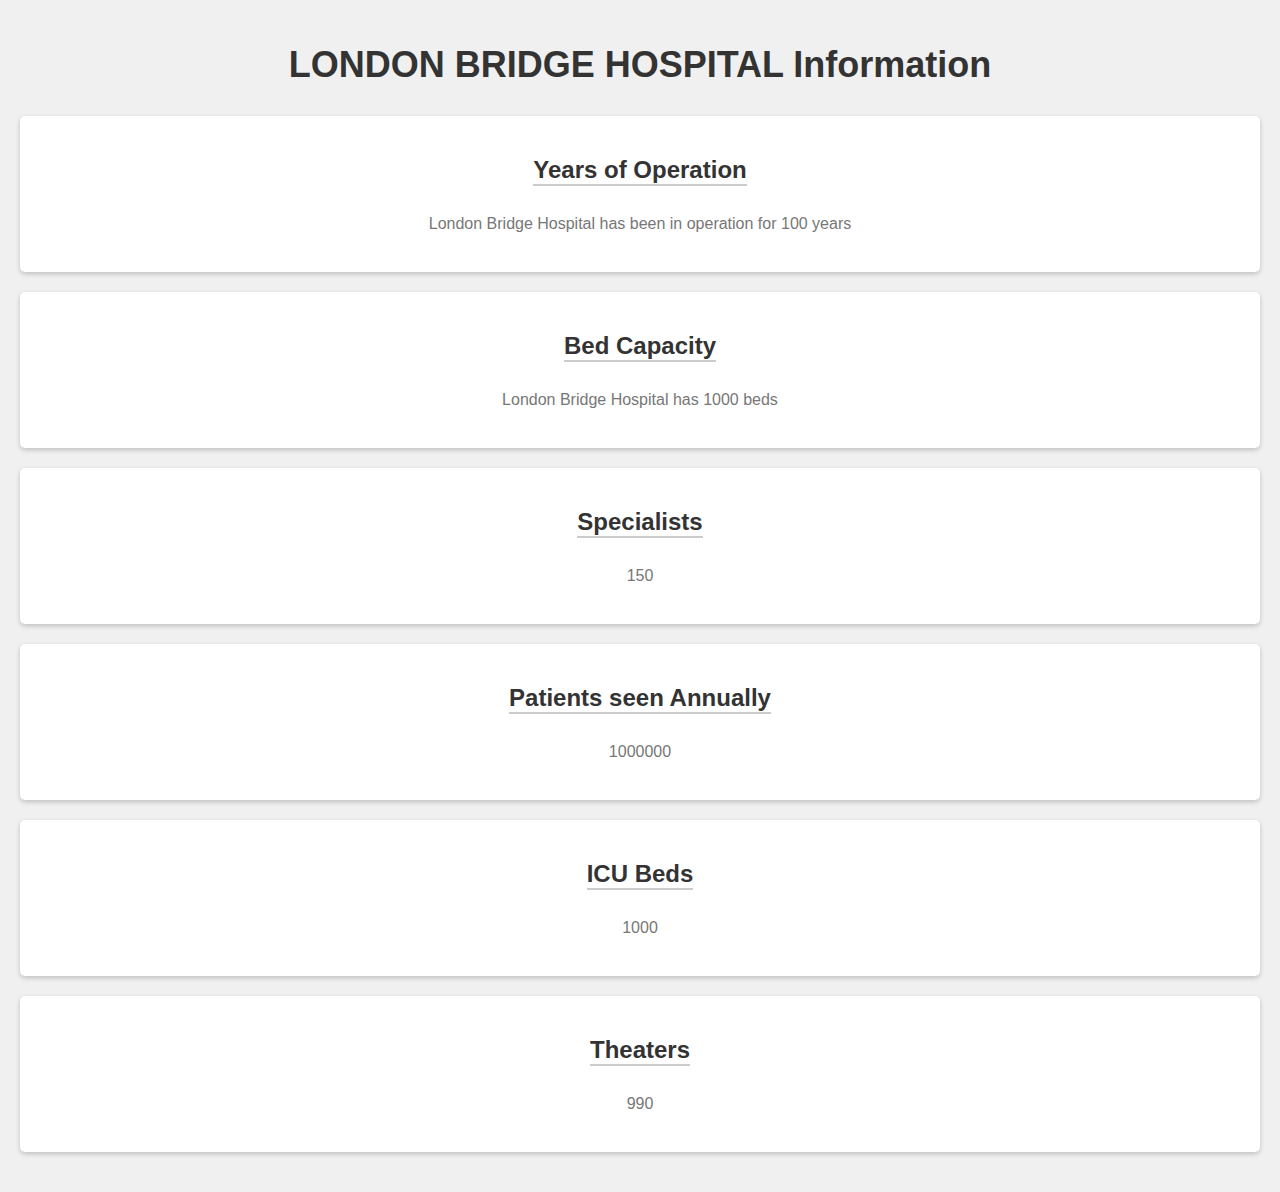
<file: html-css/About.html>
<!DOCTYPE html>
<html lang="en">
    <head>
        <title>London Bridge Hospital info</title>
        <link rel="stylesheet" type="text/css" href="style.css">
    </head>
    <body>
        <h1 class="info">LONDON BRIDGE HOSPITAL Information</h1>
        <div class="years_of_operation">
            <h2>Years of Operation</h2>
            <p>London Bridge Hospital has been in operation for 100 years</p>
        </div>
        <div class="beds">
            <h2>Bed Capacity</h2>
            <p>London Bridge Hospital has 1000 beds</p>
        </div>
        <div class="specialists">
            <h2>Specialists</h2>
            <p>150</p>
        </div>
        <div class="Patients">
            <h2>Patients seen Annually</h2>
            <p>1000000</p>
        </div>
        <div class="icu">
            <h2>ICU Beds</h2>
            <p>1000</p>
        </div>
        <div class="theaters">
            <h2>Theaters</h2>
            <p>990</p>
        </div>
    </body>
</html>
</file>
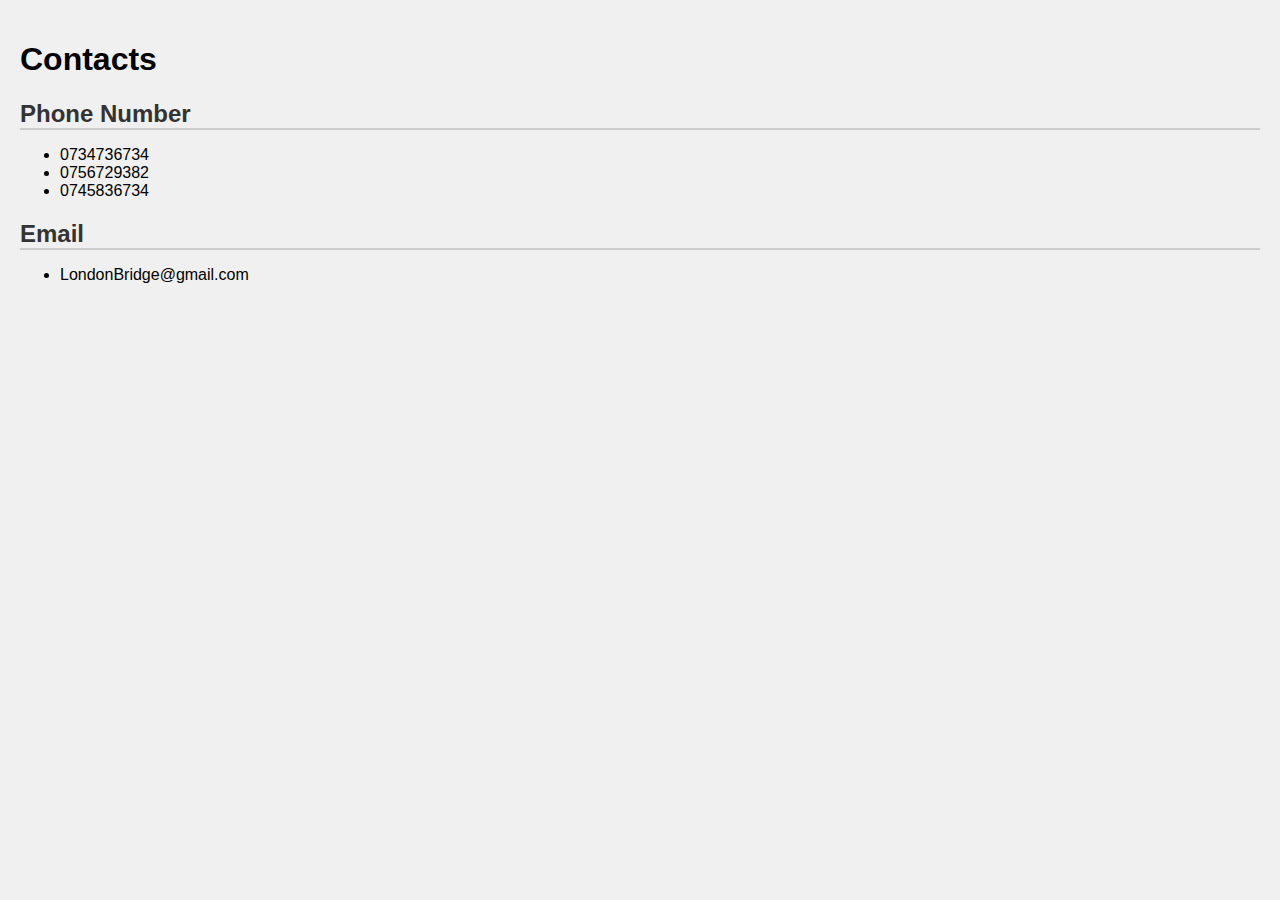
<file: html-css/Contact.html>
<!DOCTYPE html>
<html lang="en">
    <head>
        <title>Contact</title>
        <link rel="stylesheet" type="text/css" href="style.css">
    </head>
    <body>
        <h1>Contacts</h1>
        <div class="contact">
            <h2>Phone Number</h2>
            <ul>
                <li>0734736734</li>
                <li>0756729382</li>
                <li>0745836734</li>
            </ul>
            <h2>Email</h2>
            <ul>
                <li>LondonBridge@gmail.com</li>
            </ul>
        </div>
    </body>
</html>
</file>
<file: html-css/style.css>
body {
    font-family: Arial, sans-serif;
    margin: 0;
    padding: 20px;
    background-color: #f0f0f0;
  }
  
  h1.Heading, h1.info {
    text-align: center;
    color: #333;
    font-size: 36px;
    margin-bottom: 30px;
  }
  
  .split {
    display: flex;
    margin-bottom: 20px;
  }
  
  .right {
    flex: 1;
  }
  
  .top.left.corner {
    background-color: #fff;
    border-radius: 5px;
    box-shadow: 0 2px 5px rgba(0, 0, 0, 0.2);
    padding: 20px;
    margin-bottom: 20px;
    position: relative;
  }
  
  .image {
    width: 100%;
    height: auto;
    border-radius: 5px;
  }
  
  .text {
    position: absolute;
    bottom: 10px;
    left: 10px;
    color: #fff;
    background-color: rgba(0, 0, 0, 0.6);
    padding: 5px;
  }
  
  .Centered {
    text-align: center;
    display: flex;
    flex-direction: column;
    align-items: center;
  }
  
  h2 {
    color: #333;
    font-size: 24px;
    margin-bottom: 10px;
    border-bottom: 2px solid #ccc;
  }
  
.left.corner, .middle.left.corner, .mid.center, .corner.right {
    background-color: #fff;
    border-radius: 5px;
    box-shadow: 0 2px 5px rgba(0, 0, 0, 0.2);
    padding: 20px;
    margin-bottom: 20px;
    display: flex;
    flex-direction: column;
    align-items: center;
    margin-left:250px;
}
  .years_of_operation, .beds, .specialists, .Patients, .icu, .theaters {
    background-color: #fff;
    border-radius: 5px;
    box-shadow: 0 2px 5px rgba(0, 0, 0, 0.2);
    padding: 20px;
    margin-bottom: 20px;
    display: flex;
    flex-direction: column;
    align-items: center; /* Center content horizontally */
  }
  
  h3 {
    color: #333;
    font-size: 18px;
    margin-bottom: 5px;
    text-align: center; /* Center the heading */
  }
  
  p {
    color: #777;
    font-size: 16px;
    line-height: 1.5;
    text-align: center;
  }
  
  a {
    color: #333;
    text-decoration: none;
  }
  
  a:hover {
    text-decoration: underline;
  }
  
  .Paragraph {
    text-align: center;
    margin-top: 20px;
    margin-left:250px;
  }
  
  .List {
    list-style: none;
    padding: 0;
    margin: 0;
    text-align: center;
    margin-left:250px;
  }
  
  .List li {
    display: inline-block;
    margin: 10px;
  }
</file>
